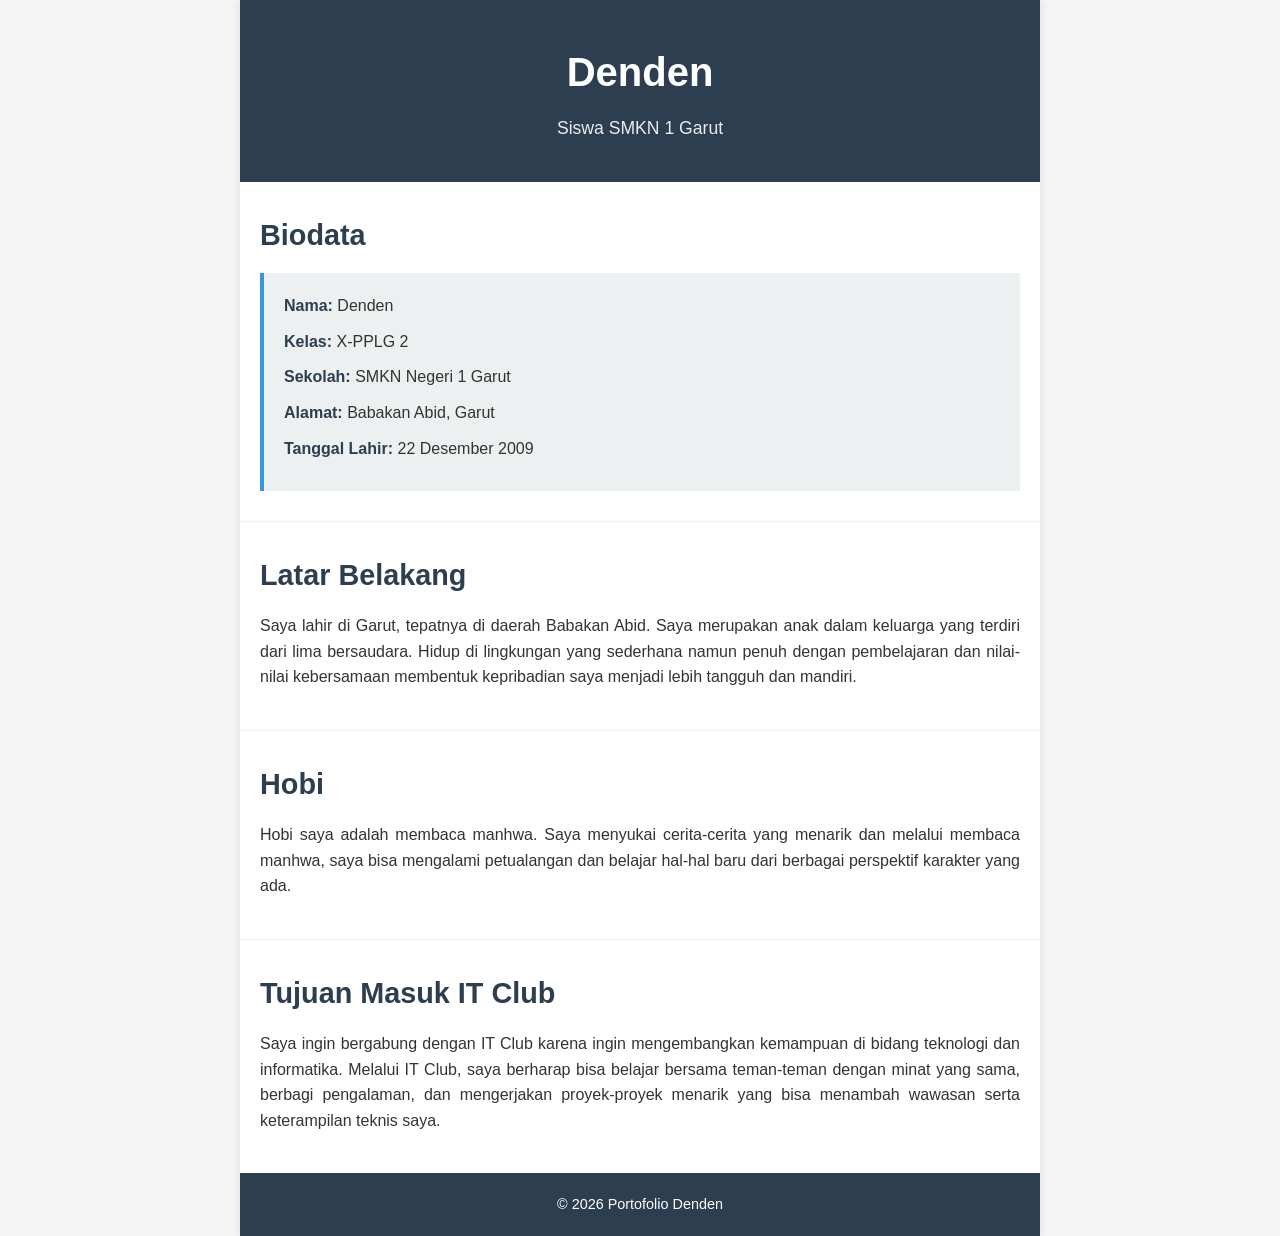
<file: denis/index.html>
<!DOCTYPE html>
<html lang="id">
<head>
    <meta charset="UTF-8">
    <meta name="viewport" content="width=device-width, initial-scale=1.0">
    <title>Portofolio Denden</title>
    <link rel="stylesheet" href="style.css">
</head>
<body>
    <div class="container">
        <header>
            <h1>Denden</h1>
            <p class="tagline">Siswa SMKN 1 Garut</p>
        </header>

        <section id="biodata" class="section">
            <h2>Biodata</h2>
            <div class="info-box">
                <p><strong>Nama:</strong> Denden</p>
                <p><strong>Kelas:</strong> X-PPLG 2</p>
                <p><strong>Sekolah:</strong> SMKN Negeri 1 Garut</p>
                <p><strong>Alamat:</strong> Babakan Abid, Garut</p>
                <p><strong>Tanggal Lahir:</strong> 22 Desember 2009</p>
            </div>
        </section>

        <section id="latar-belakang" class="section">
            <h2>Latar Belakang</h2>
            <p>Saya lahir di Garut, tepatnya di daerah Babakan Abid. Saya merupakan anak dalam keluarga yang terdiri dari lima bersaudara. Hidup di lingkungan yang sederhana namun penuh dengan pembelajaran dan nilai-nilai kebersamaan membentuk kepribadian saya menjadi lebih tangguh dan mandiri.</p>
        </section>

        <section id="hobi" class="section">
            <h2>Hobi</h2>
            <p>Hobi saya adalah membaca manhwa. Saya menyukai cerita-cerita yang menarik dan melalui membaca manhwa, saya bisa mengalami petualangan dan belajar hal-hal baru dari berbagai perspektif karakter yang ada.</p>
        </section>

        <section id="tujuan" class="section">
            <h2>Tujuan Masuk IT Club</h2>
            <p>Saya ingin bergabung dengan IT Club karena ingin mengembangkan kemampuan di bidang teknologi dan informatika. Melalui IT Club, saya berharap bisa belajar bersama teman-teman dengan minat yang sama, berbagi pengalaman, dan mengerjakan proyek-proyek menarik yang bisa menambah wawasan serta keterampilan teknis saya.</p>
        </section>

        <footer>
            <p>&copy; 2026 Portofolio Denden</p>
        </footer>
    </div>
</body>
</html>
</file>
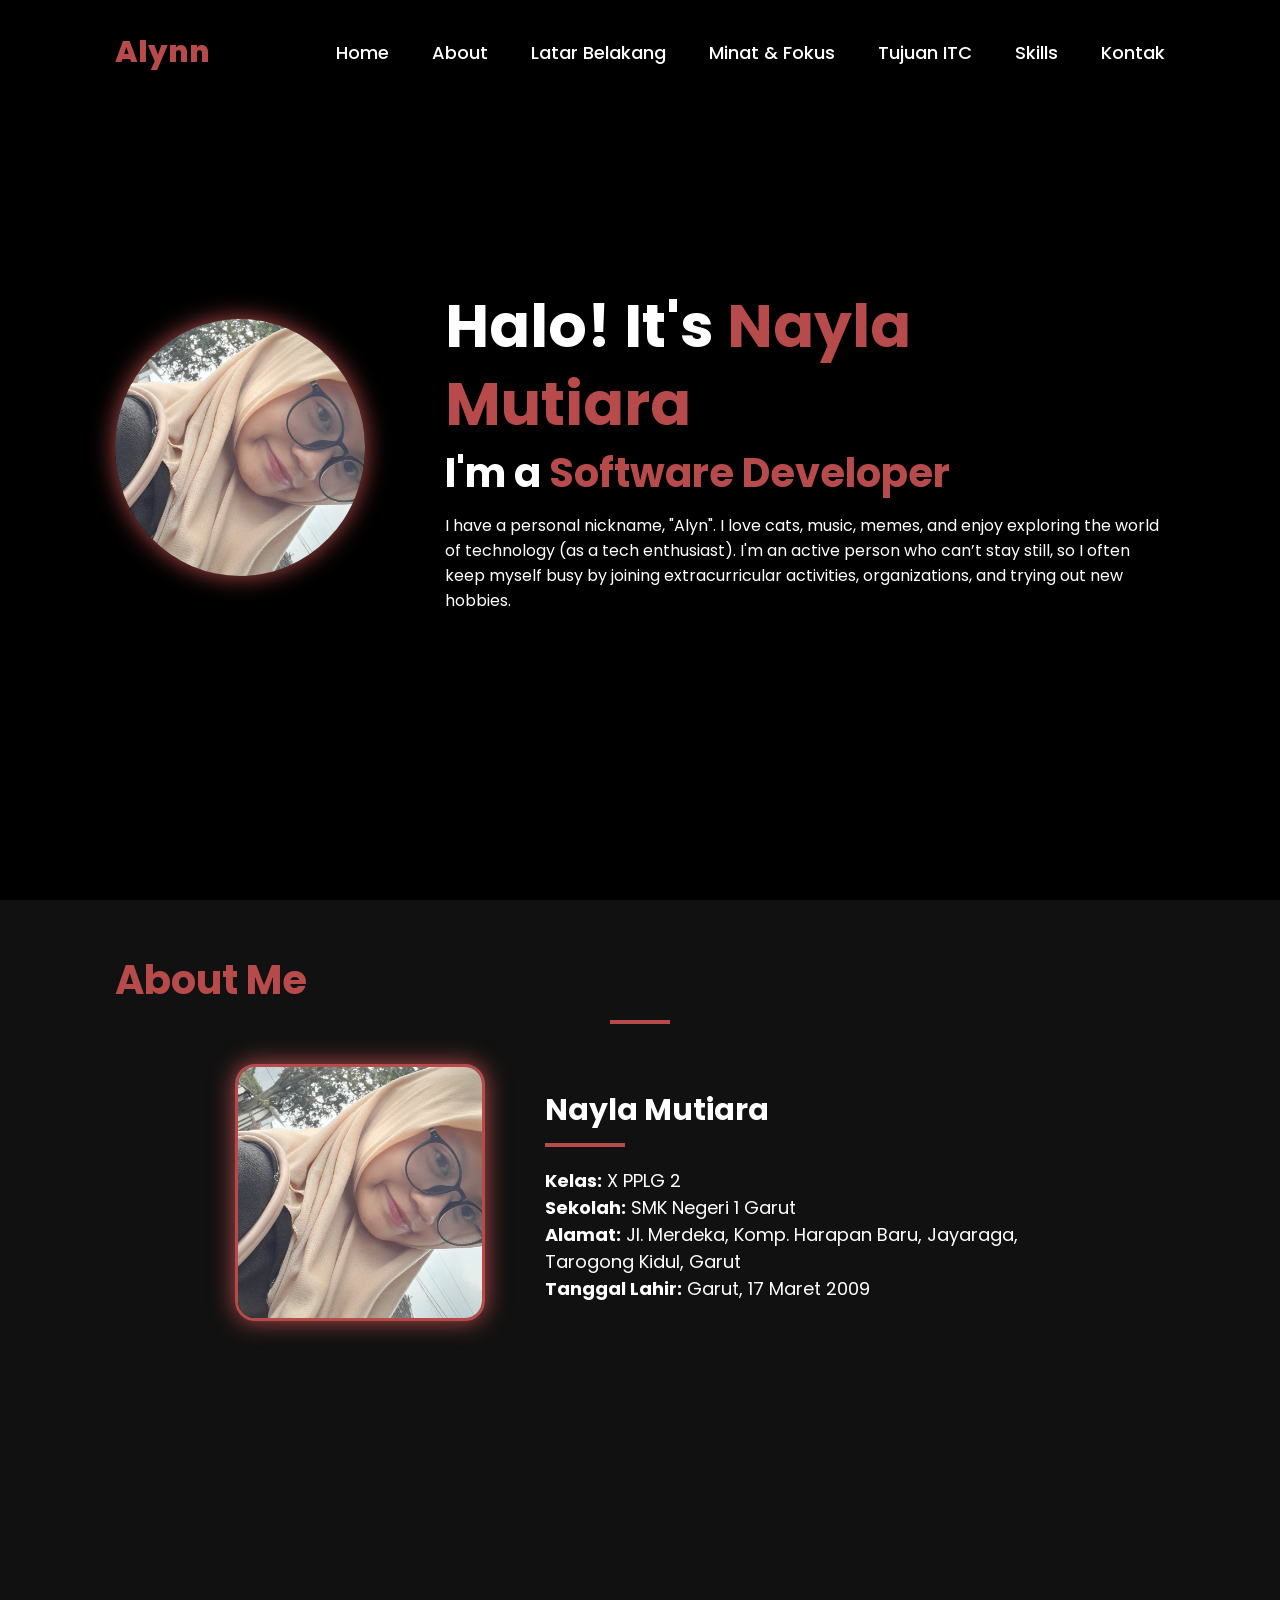
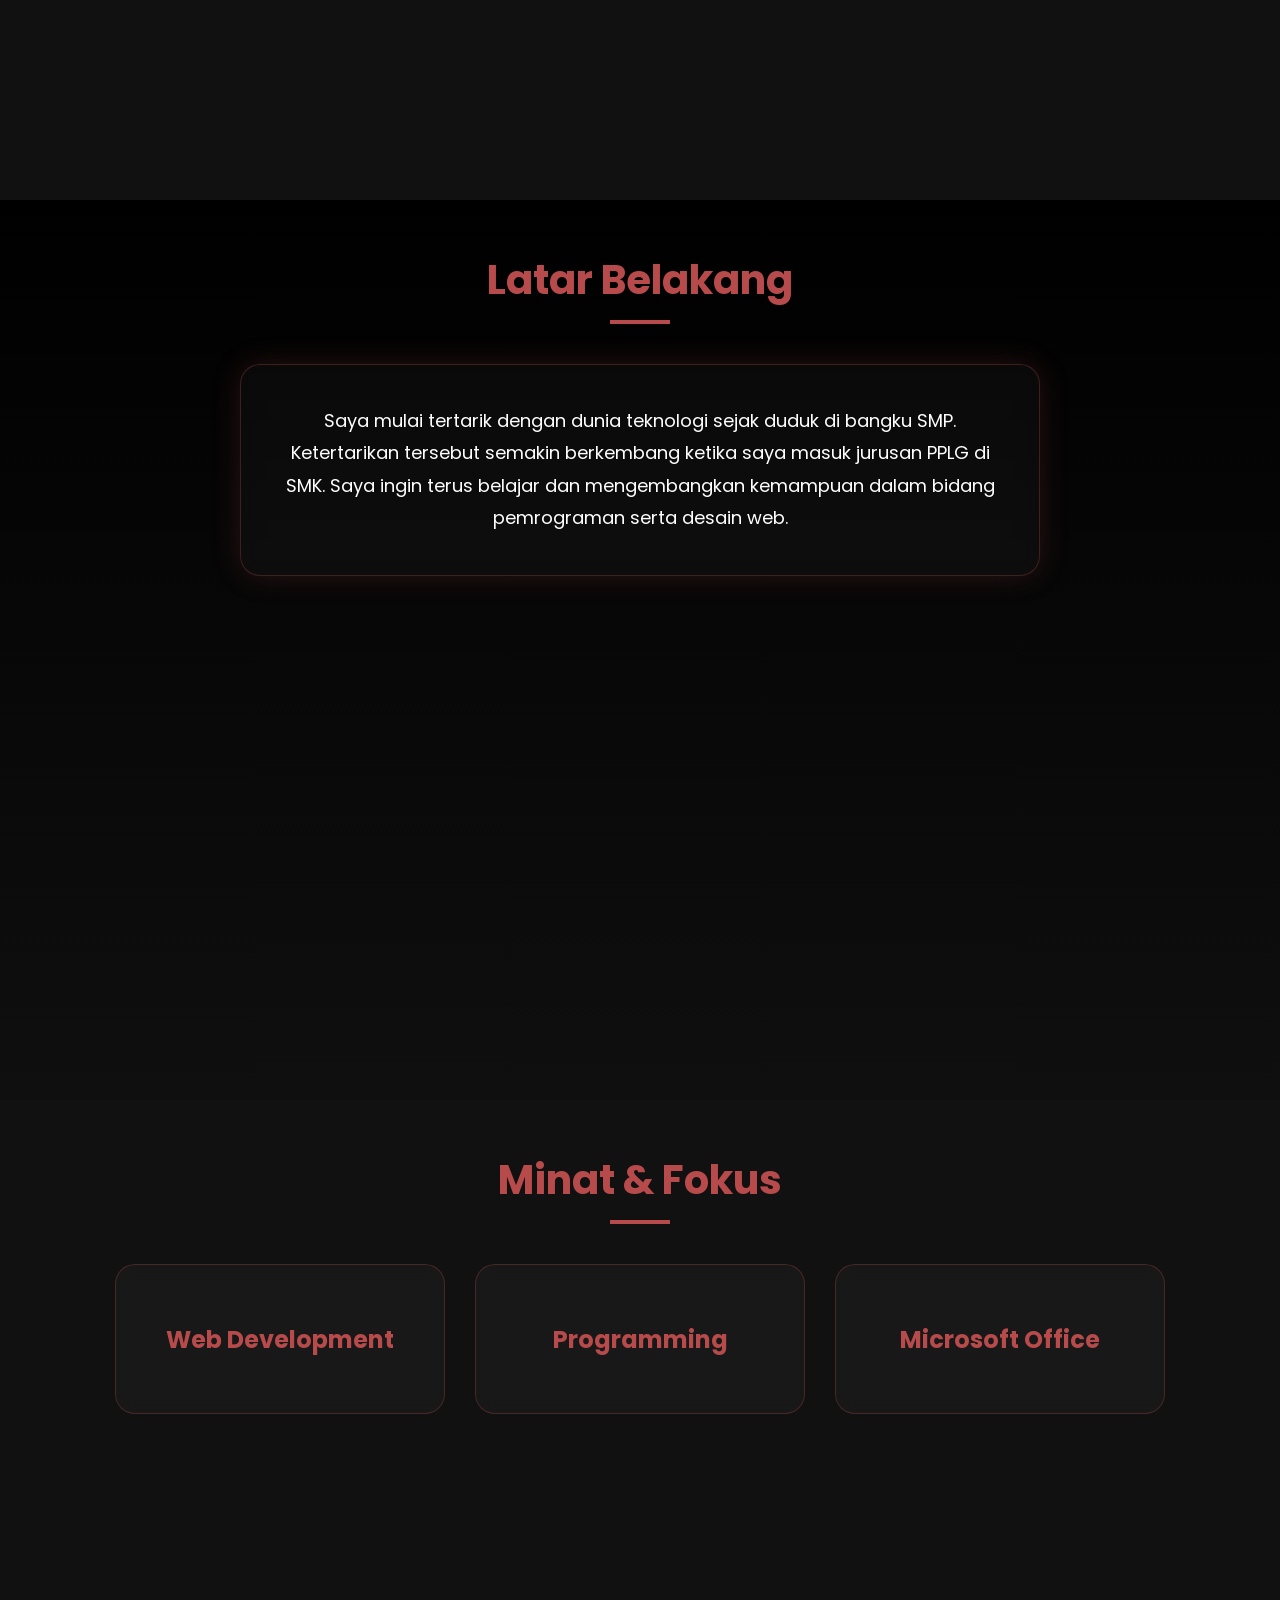
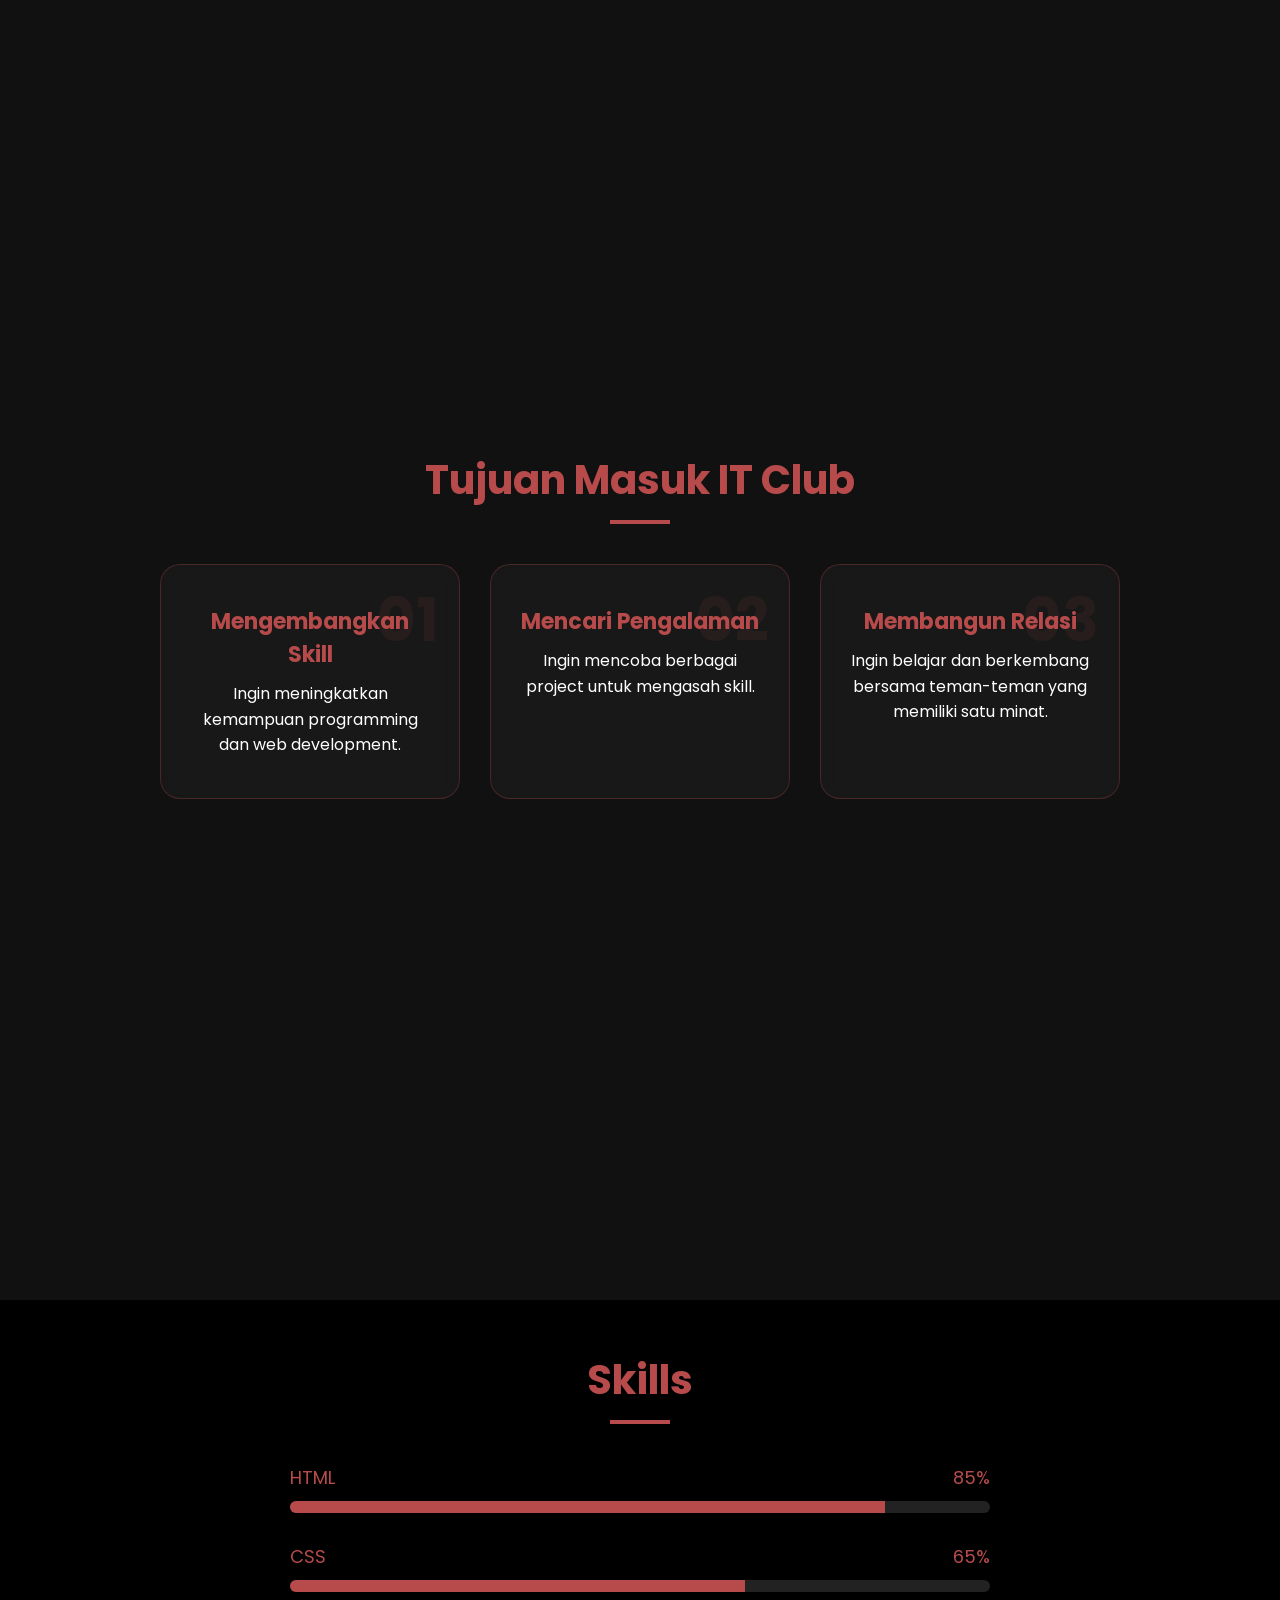
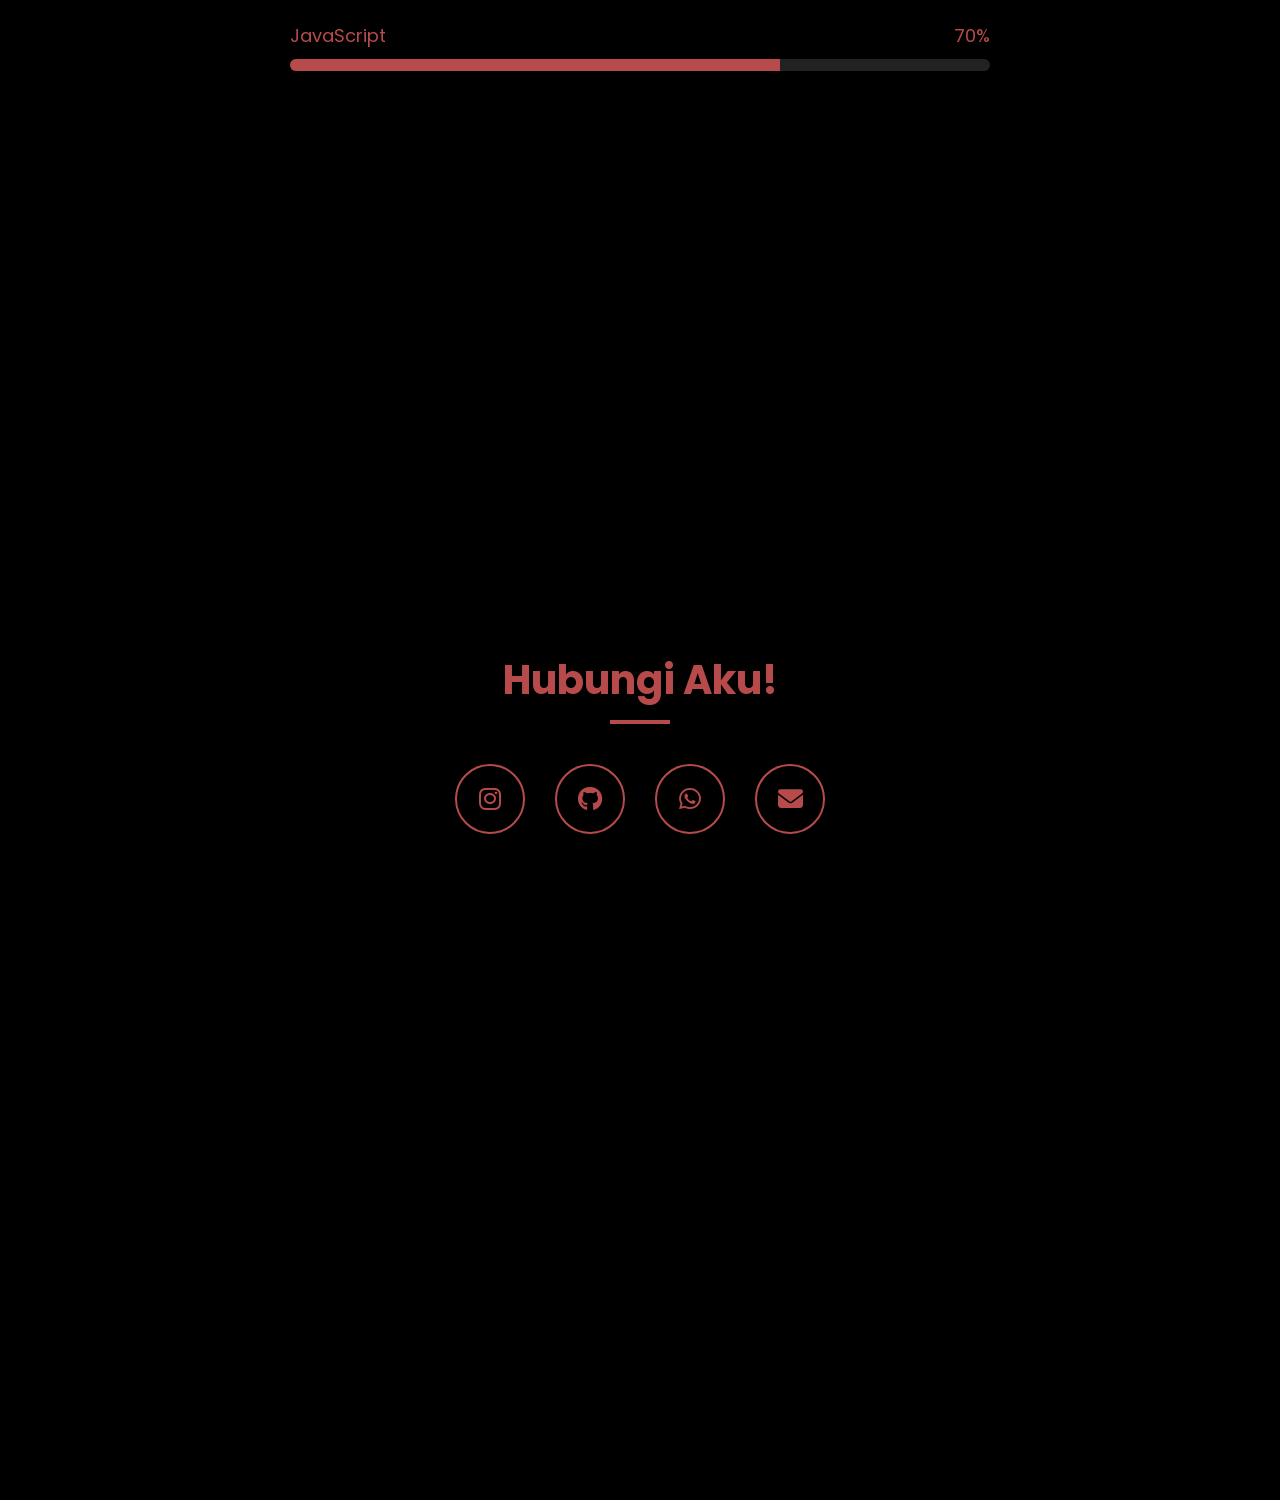
<file: nayla/index.html>
<!DOCTYPE html>
<html lang="id">
<head>
    <meta charset="UTF-8">
    <meta name="viewport" content="width=device-width, initial-scale=1.0">
   
    <link rel="stylesheet" href="https://cdnjs.cloudflare.com/ajax/libs/font-awesome/6.5.0/css/all.min.css">
    <link rel="stylesheet" href="style.css">
    <title>Porto Web</title>
</head>
<body>
    <header>
        <a href="#" class="logo">Alynn</a>
        <nav>
            <a href="#" class="active">Home</a>
            <a href="#biodata" >About</a>
            <a href="#latar" >Latar Belakang</a>
            <a href="#minat" >Minat & Fokus</a>
            <a href="#tujuan" >Tujuan ITC</a>
            <a href="#skills" >Skills</a>
            <a href="#kontak" >Kontak</a>
        </nav>
    </header>

    <section class="home">
        <div class="home-img">
            <img src="main.jpg" alt="foto">
        </div>
        <div class="home-content">
            <h1>Halo! It's <span>Nayla Mutiara</span></h1>
            <h3 class="typing-text">I'm a <span></span></h3>
            <p>I have a personal nickname, "Alyn". I love cats, music, memes,
        and enjoy exploring the world of technology (as a tech enthusiast).
        I'm an active person who can’t stay still, so I often keep myself busy
        by joining extracurricular activities, organizations,
        and trying out new hobbies.</p>
        </div>
    </section>

    <section class="biodata" id="biodata">
    <h2 class="section-title">About Me</h2>

    <div class="biodata-wrapper">

        <div class="biodata-image">
            <img src="main.jpg" alt="foto">
        </div>

        <div class="biodata-content">
            <h3>Nayla Mutiara</h3>
            <div class="line"></div>

            <p><strong>Kelas:</strong> X PPLG 2</p>
            <p><strong>Sekolah:</strong> SMK Negeri 1 Garut</p>
            <p><strong>Alamat:</strong> Jl. Merdeka, Komp. Harapan Baru, Jayaraga, Tarogong Kidul, Garut</p>
            <p><strong>Tanggal Lahir:</strong> Garut, 17 Maret 2009</p>
        </div>

    </div>
</section>

<section class="latar" id="latar">
    <h2 class="section-title">Latar Belakang</h2>

    <div class="latar-content">
        <p>
            Saya mulai tertarik dengan dunia teknologi sejak duduk di bangku SMP.
            Ketertarikan tersebut semakin berkembang ketika saya masuk jurusan
            PPLG di SMK. Saya ingin terus belajar dan mengembangkan kemampuan
            dalam bidang pemrograman serta desain web.
        </p>
    </div>
</section>

<section class="minat" id="minat">
    <h2 class="section-title">Minat & Fokus</h2>
    <div class="minat-container">

        <div class="minat-card">
            <h3>Web Development</h3>
        </div>

        <div class="minat-card">
            <h3>Programming</h3>
        </div>

        <div class="minat-card">
            <h3>Microsoft Office</h3>
        </div>

    </div>
</section>

<section class="tujuan" id="tujuan">
    <h2 class="section-title">Tujuan Masuk IT Club</h2>
    <div class="tujuan-container">

        <div class="tujuan-card">
            <span class="number">01</span>
            <h3>Mengembangkan Skill</h3>
            <p>Ingin meningkatkan kemampuan programming dan web development.</p>
        </div>

        <div class="tujuan-card">
            <span class="number">02</span>
            <h3>Mencari Pengalaman</h3>
            <p>Ingin mencoba berbagai project untuk mengasah skill.</p>
        </div>

        <div class="tujuan-card">
            <span class="number">03</span>
            <h3>Membangun Relasi</h3>
            <p>Ingin belajar dan berkembang bersama teman-teman yang memiliki satu minat.</p>
        </div>
    </div>
</section>

<section class="skills" id="skills">
    <h2 class="section-title">Skills</h2>
    <div class="skills-container">

        <div class="skill">
            <div class="skill-info">
                <span>HTML</span>
                <span>85%</span>
            </div>
            <div class="skill-bar">
                <div class="skill-fill html"></div>
            </div>
        </div>

        <div class="skill">
            <div class="skill-info">
                <span>CSS</span>
                <span>65%</span>
            </div>
            <div class="skill-bar">
                <div class="skill-fill css"></div>
            </div>
        </div>

        <div class="skill">
            <div class="skill-info">
                <span>JavaScript</span>
                <span>70%</span>
            </div>
            <div class="skill-bar">
                <div class="skill-fill javascript"></div>
            </div>
        </div>
    </div>
</section>

<section class="kontak" id="kontak">
    <h2 class="section-title">Hubungi Aku!</h2>

    <div class="kontak-container">
        <a href="https://instagram.com/03nmqa" target="_blank" class="kontak-icon">
            <i class="fa-brands fa-instagram"></i>
        </a>

        <a href="https://github.com/glyn173" target="_blank" class="kontak-icon">
            <i class="fa-brands fa-github"></i>
        </a>

        <a href="https://wa.me/62895701289451" target="_blank" class="kontak-icon">
            <i class="fa-brands fa-whatsapp"></i>
        </a>

        <a href="mailto:dwimarya0@gmail.com" class="kontak-icon">
            <i class="fa-solid fa-envelope"></i>
        </a>
    </div>
</section>
</body>
</html>
</file>
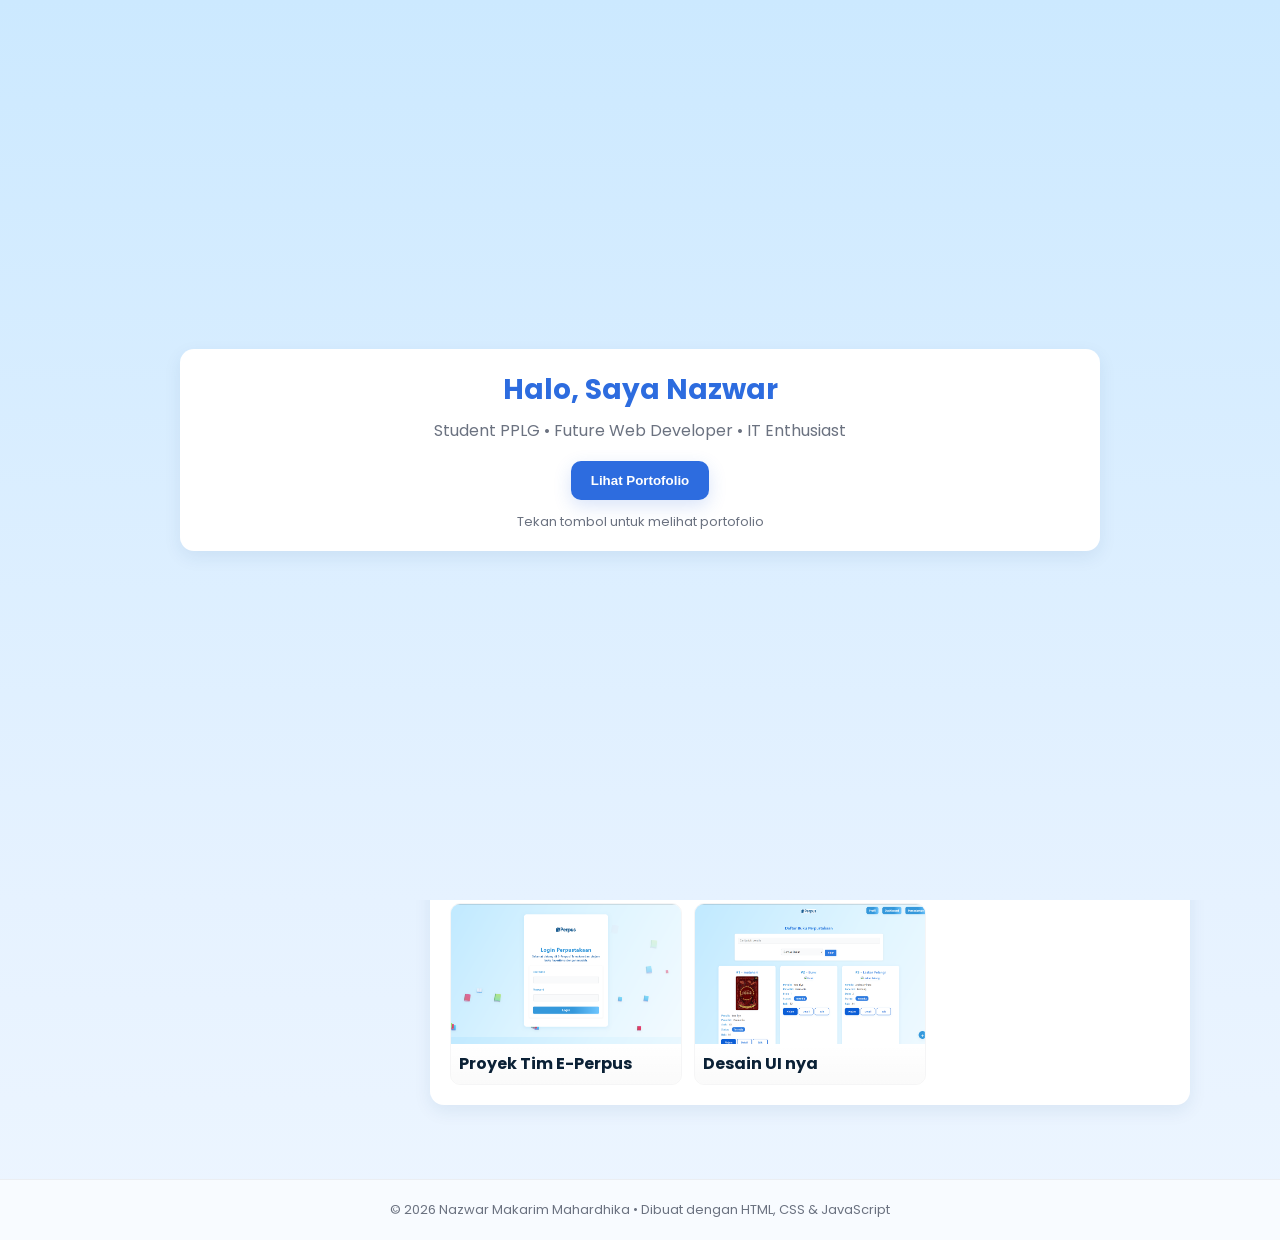
<file: nazwar/index.html>
<!doctype html>
<html lang="id">
<head>
  <meta charset="utf-8">
  <meta name="viewport" content="width=device-width,initial-scale=1">
  <title>Portofolio — Nazwar</title>

  <link href="https://fonts.googleapis.com/css2?family=Poppins:wght@300;400;600;700&display=swap" rel="stylesheet">
  <link rel="stylesheet" href="Portofolio.css">
</head>
<body>
  <div class="emoji-bg" id="emojiContainer"></div>

<div id="splash">
  <div class="splash-inner card">
    <div class="splash-title">Halo, Saya Nazwar</div>
    <div class="splash-sub">Student PPLG • Future Web Developer • IT Enthusiast</div>
    <button id="viewBtn" class="btn-primary">Lihat Portofolio</button>
    <div style="margin-top:12px;color:var(--muted);font-size:13px">
      Tekan tombol untuk melihat portofolio
    </div>
  </div>
</div>

<main class="container" id="mainContent">

<div class="hero card" id="heroCard">
  <div class="profile-pic">
    <img src="img/profil.png" alt="Foto Profil">
  </div>
  <div class="hero-info">
    <h1>Nazwarrrr</h1>
    <p class="muted">Student PPLG</p>
    <p style="margin-top:8px;color:var(--muted);font-size:14px">
      Saya adalah siswa SMK di bidang Pengembangan Perangkat Lunak yang tertarik dengan dunia teknologi dan pemrograman web. Saya suka belajar hal baru, mencoba membuat proyek sendiri, dan terus meningkatkan kemampuan saya agar bisa menjadi developer yang handal di masa depan.
    </p>
  </div>
</div>

<div class="grid">

<aside class="left">
<div class="card">
<h3 style="color:var(--accent)">Biodata</h3>
<dl class="biodata">
<dt>Nama</dt><dd>Nazwar Makarim Mahardhika</dd>
<dt>Kelas</dt><dd>X PPLG 2</dd>
<dt>Sekolah</dt><dd>SMKN 1 Garut</dd>
<dt>Alamat</dt><dd>Garut, Jawa Barat</dd>
<dt>Tanggal Lahir</dt><dd>16/11/2009</dd>
</dl>

<hr style="margin:12px 0;border:none;border-top:1px solid rgba(9,22,40,0.04)">

<h3 style="color:var(--accent)">Kontak</h3>
<div class="contacts">
<a class="contact-link" href="mailto:nazwarmakarim818@gmail.com">Email</a>
<a class="contact-link" href="https://www.instagram.com/nazwarrrr" target="_blank">Instagram</a>
<a class="contact-link" href="https://github.com/Nazwarrr" target="_blank">GitHub</a>
</div>
</div>
</aside>

<section class="right">

<div class="card section">
<h3>Latar Belakang</h3>
<p>Saya merupakan siswa jurusan PPLG yang memiliki minat besar dalam dunia teknologi dan pengembangan perangkat lunak. Saya tertarik belajar coding juga membuat game dan ingin mengembangkan kemampuan saya di bidang IT.</p>
</div>

<div class="card section">
<h3>Minat dan Fokus</h3>
<p>Minat saya berada di bidang Web Development, Backend Development, dan Game Development. Saat ini saya fokus mempelajari dasar pemrograman dan pengembangan website.</p>
</div>

<div class="card section">
<h3>Tujuan Masuk IT Club</h3>
<p>Tujuan saya masuk IT Club adalah untuk mengembangkan skill programming, memperluas relasi, serta mendapatkan pengalaman dalam mengerjakan project bersama tim.</p>
</div>

<div class="card section">
<h3>Skills (cuma bisa bukan jago)</h3>
<div class="skills">
<span class="skill">HTML</span>
<span class="skill">CSS</span>
<span class="skill">JavaScript</span>
<span class="skill">PHP</span>
<span class="skill">MySQL</span>
<span class="skill">Git</span>
<span class="skill">GitHub</span>
</div>
</div>

<div class="card section">
<h3>Karya (masih dalam pengembangan)</h3>
<p style="color:var(--muted);font-size:13px;margin-bottom:8px">
Klik gambar untuk memperbesar
</p>

<div class="projects">

<div class="proj-card">
<img src="img/proj1.png" alt="Karya 1" onclick="openLightbox(this.src)">
<div class="pinfo"><strong>Proyek Tim E-Perpus</strong></div>
</div>

<div class="proj-card">
<img src="img/proj2.png" alt="Karya 2" onclick="openLightbox(this.src)">
<div class="pinfo"><strong>Desain UI nya</strong></div>
</div>

</div>
</div>

</section>
</div>
</main>

<div id="lightbox" style="position:fixed;inset:0;display:none;align-items:center;justify-content:center;background:rgba(2,8,23,0.6);z-index:60">
<img id="lightImg" style="max-width:90%;max-height:90%;border-radius:10px">
</div>

<script>
const splash = document.getElementById('splash');
const viewBtn = document.getElementById('viewBtn');
const hero = document.getElementById('heroCard');

viewBtn.onclick = ()=>{
  splash.classList.add('hide');
  setTimeout(()=>hero.classList.add('show'),400);
};

const lightbox = document.getElementById('lightbox');
const lightImg = document.getElementById('lightImg');

function openLightbox(src){
  lightImg.src = src;
  lightbox.style.display = 'flex';
}

lightbox.onclick = ()=> lightbox.style.display='none';

</script>
<footer class="footer">
  <p>© 2026 Nazwar Makarim Mahardhika • Dibuat dengan HTML, CSS & JavaScript</p>
</footer>
<script>
const emojis = ["💻","🚀","✨","🔥","🎯","⚡","🌟","📚","🧠","🎨"];

const container = document.getElementById("emojiContainer");

for(let i=0;i<20;i++){
  const e = document.createElement("div");
  e.className = "emoji";
  e.innerText = emojis[Math.floor(Math.random()*emojis.length)];

  e.style.left = Math.random()*100+"%";
  e.style.top = Math.random()*100+"%";

  // ukuran random
  e.style.fontSize = (28 + Math.random()*28)+"px";

  // durasi random (lebih cepat)
  e.style.animationDuration = (6 + Math.random()*6)+"s";

  container.appendChild(e);
}
</script>
</body>
</html>
</file>
<file: denis/style.css>
* {
    margin: 0;
    padding: 0;
    box-sizing: border-box;
}

body {
    font-family: 'Segoe UI', Tahoma, Geneva, Verdana, sans-serif;
    line-height: 1.6;
    color: #333;
    background-color: #f5f5f5;
}

.container {
    max-width: 800px;
    margin: 0 auto;
    background-color: white;
    box-shadow: 0 0 10px rgba(0, 0, 0, 0.1);
}

header {
    background-color: #2c3e50;
    color: white;
    padding: 40px 20px;
    text-align: center;
}

header h1 {
    font-size: 2.5em;
    margin-bottom: 10px;
}

.tagline {
    font-size: 1.1em;
    opacity: 0.9;
}

.section {
    padding: 30px 20px;
    border-bottom: 1px solid #ecf0f1;
}

.section:last-of-type {
    border-bottom: none;
}

.section h2 {
    font-size: 1.8em;
    color: #2c3e50;
    margin-bottom: 15px;
}

.section p {
    font-size: 1em;
    text-align: justify;
    margin-bottom: 10px;
}

.info-box {
    background-color: #ecf0f1;
    padding: 20px;
    border-left: 4px solid #3498db;
}

.info-box p {
    margin-bottom: 10px;
    text-align: left;
}

.info-box p strong {
    color: #2c3e50;
}

footer {
    background-color: #2c3e50;
    color: white;
    text-align: center;
    padding: 20px;
    font-size: 0.9em;
}

@media (max-width: 600px) {
    header h1 {
        font-size: 1.8em;
    }
    
    .section {
        padding: 20px 15px;
    }
    
    .section h2 {
        font-size: 1.4em;
    }
}
</file>
<file: nayla/style.css>
@import url('https://fonts.googleapis.com/css2?family=Poppins:wght@100;200;300;400;500;600&display=swap');

* {
    margin: 0;
    padding: 0;
    box-sizing: border-box;
    text-decoration: none;
    border: none;
    outline: none;
    font-family: 'Poppins', sans-serif;
}

html{
    font-size: 62.5%;
    scroll-behavior: smooth;
}

body{
    width: 100%;
    overflow-x: hidden;
    background-color: black;
    color: white;
}

header{
    margin-top: 20px;
    position: fixed;
    top: 0;
    left: 0;
    width: 100%;
    padding: 1rem 9%;
    background-color: transparent;
    display: flex;
    justify-content: space-between;
    align-items: center;
    z-index: 100;
}

.logo{
    font-size: 3rem;
    color: #b74b4b;
    font-weight: 800;
    cursor: pointer;
    transition: 0.5s ease;
}

.logo:hover{
    transform: scale(1.1);
}

nav a{
    font-size: 1.8rem;
    color: white;
    margin-left: 4rem;
    font-weight: 500;
    transition: 0.3 ease;
    border-bottom: 3px solid transparent;
}

nav a:hover,
nav a:active{
    color: #b74b4b;
    border-bottom: 3px solid #b74b4b;
}

@media(max-width:995px){
    nav{
        position: absolute;
        display: none;
        top: 0;
        right: 0;
        width: 40%;
        border-left: 3px solid #b74b4b;
        border-bottom: 3px solid #b74b4b;
        border-bottom-left-radius: 2rem;
        padding: 1rem solid;
        background-color: #161616;
        border-top: 0.1rem solid rgba(0,0,0,1);
    }

    nav a{
        display: block;
        font-size: 2rem;
        margin: 3rem 0;
    }

    nav a:hover,
    nav a.active{
        padding: 1rem;
        border-radius: 0.5rem;
        border-bottom: 0.5rem solid #b74b4b;
    }
}

section{
    min-height: 100vh;
    padding: 5rem 9% 5rem;
}

.home{
    display: flex;
    justify-content: center;
    align-items: center;
    gap: 8rem;
    background-color: black;
}

.home .home-content h1{
    font-size: 6rem;
    font-weight: 700;
    line-height: 1.3;
}

span{
    color: #b74b4b;
}

.home-content h3{
    font-size: 4rem;
    margin-bottom: 1rem;
    font-weight: 700;
}

.home-content p{
    font-size: 1.6rem;
}

.home-img{
    border-radius: 50%;
}

.home-img img{
    position: relative;
    width: 22vw;
    max-width: 250px;
    border-radius: 50%;
    box-shadow: 0 0 25px #b74b4b;
    transition: 0.3s ease;
}

.typing-text{
    font-size: 34px;
    font-weight: 600;
    min-width: 280px;
}

.typing-text span{
    position: relative;
}

.typing-text span::before{
    content: "Software Developer";
    color: #b74b4b;
    animation: words 20s infinite;
}

.typing-text span::after{
    content: "";
    background-color: black;
    position: absolute;
    width: calc(100% + 8px);
    height: 100%;
    border-left: 3px solid black;
    right: -8;
    animation: cursor 0.6s infinite;
}

@keyframes cursor{
    to{
        border-left: 3px solid #b74b4b;
    }
}

@keyframes words{
    0%, 34%{
        content: "Web Developer";
    }
    35%, 69%{
        content: "Tech Enthusiast";
    }
    70%, 100%{
        content: "Public Speaker";
    }
}

@media (max-width: 1000px){
    .home{
        gap: 4rem;
    }
}

@media(max-width:995px){
    .home{
        flex-direction: column;
        margin: 5rem 4rem;
    }

    .home .home-content h3{
    font-size: 2.5rem;
    }

    .home-content h1{
        font-size: 5rem;
    }

    .home-img img{
        width: 70vw;
        margin-top: 4rem;
    }
}

.biodata {
    background-color: #111;
}

.biodata-wrapper {
    display: flex;
    align-items: center;
    justify-content: center;
    gap: 6rem;
    flex-wrap: wrap;
}

.biodata-image img {
    width: 250px;
    border-radius: 2rem;
    border: 3px solid #b74b4b;
    box-shadow: 0 0 25px #b74b4b;
    animation: fadeLeft 1s ease forwards;
    opacity: 0;
}

.biodata-content {
    max-width: 500px;
    font-size: 1.8rem;
    animation: fadeRight 1s ease forwards;
    opacity: 0;
}

.biodata-content h3 {
    font-size: 3rem;
}

.line {
    width: 80px;
    height: 4px;
    background-color: #b74b4b;
    margin: 1rem 0 2rem 0;
}

@keyframes fadeLeft {
    from {
        transform: translateX(-60px);
        opacity: 0;
    }
    to {
        transform: translateX(0);
        opacity: 1;
    }
}

@keyframes fadeRight {
    from {
        transform: translateX(60px);
        opacity: 0;
    }
    to {
        transform: translateX(0);
        opacity: 1;
    }
}

.latar {
    background: linear-gradient(180deg, black, #0f0f0f);
    text-align: center;
}

.latar-content {
    max-width: 800px;
    margin: auto;
    font-size: 1.8rem;
    line-height: 1.8;
    padding: 4rem;
    border-radius: 2rem;
    background: rgba(255, 255, 255, 0.03);
    backdrop-filter: blur(10px);
    border: 1px solid rgba(183, 75, 75, 0.3);
    box-shadow: 0 0 30px rgba(183, 75, 75, 0.2);
    opacity: 0;
    animation: fadeUp 1s ease forwards;
}

.latar-content:hover {
    transform: translateY(-8px);
    transition: 0.4s ease;
    box-shadow: 0 0 40px rgba(183, 75, 75, 0.5);
}

@keyframes fadeUp {
    from {
        transform: translateY(40px);
        opacity: 0;
    }
    to {
        transform: translateY(0);
        opacity: 1;
    }
}

.section-title {
    font-size: 4rem;
    margin-bottom: 4rem;
    color: #b74b4b;
    position: relative;
}

.section-title::after {
    content: "";
    width: 60px;
    height: 4px;
    background-color: #b74b4b;
    display: block;
    margin: 1rem auto 0;
}

.minat {
    background-color: #111;
    text-align: center;
}

.minat-container {
    display: grid;
    grid-template-columns: repeat(auto-fit, minmax(250px, 1fr));
    gap: 3rem;
    margin-top: 4rem;
}

.minat-card {
    background: rgba(255, 255, 255, 0.03);
    padding: 4rem;
    border-radius: 2rem;
    border: 1px solid rgba(183, 75, 75, 0.3);
    backdrop-filter: blur(8px);
    transition: 0.4s ease;

    display: flex;
    align-items: center;
    justify-content: center;
    min-height: 150px;
}

.minat-card h3 {
    font-size: 2.4rem;
    color: #b74b4b;
    text-align: center;
}

.minat-card:hover {
    transform: translateY(-12px) scale(1.05);
    box-shadow: 0 0 40px rgba(183, 75, 75, 0.6);
}

.tujuan {
    background-color: #111;
    text-align: center;
}

.tujuan-container {
    display: flex;
    justify-content: center;
    gap: 3rem;
    margin-top: 4rem;
    flex-wrap: wrap;
}

.tujuan-card {
    position: relative;
    background: rgba(255, 255, 255, 0.03);
    padding: 4rem 3rem;
    width: 300px;
    border-radius: 2rem;
    border: 1px solid rgba(183, 75, 75, 0.3);
    backdrop-filter: blur(8px);
    transition: 0.4s ease;
    overflow: hidden;
}

.tujuan-card h3 {
    font-size: 2.2rem;
    margin-bottom: 1rem;
    color: #b74b4b;
}

.tujuan-card p {
    font-size: 1.6rem;
    line-height: 1.6;
}

.tujuan-card .number {
    position: absolute;
    top: 10px;
    right: 20px;
    font-size: 6rem;
    font-weight: bold;
    color: rgba(183, 75, 75, 0.1);
}

.tujuan-card:hover {
    transform: translateY(-10px);
    box-shadow: 0 0 40px rgba(183, 75, 75, 0.5);
}

.skills {
    background-color: black;
    text-align: center;
}

.skills-container {
    max-width: 700px;
    margin: auto;
    margin-top: 4rem;
}

.skill {
    margin-bottom: 3rem;
}

.skill-info {
    display: flex;
    justify-content: space-between;
    font-size: 1.8rem;
    margin-bottom: 1rem;
}

.skill-bar {
    width: 100%;
    height: 12px;
    background-color: #222;
    border-radius: 1rem;
    overflow: hidden;
}

.skill-fill {
    height: 100%;
    background-color: #b74b4b;
    width: 0;
    animation: fillBar 2s forwards;
}

.skill-fill.html {
    width: 85%;
}

.skill-fill.css {
    width: 65%;
}

.skill-fill.javascript {
    width: 70%;
}

@keyframes fillBar {
    from {
        width: 0;
    }
}

.kontak {
    background-color: black;
    text-align: center;
}

.kontak-container {
    display: flex;
    justify-content: center;
    gap: 3rem;
    margin-top: 4rem;
    flex-wrap: wrap;
}

.kontak-icon {
    display: flex;
    justify-content: center;
    align-items: center;
    width: 70px;
    height: 70px;
    border-radius: 50%;
    border: 2px solid #b74b4b;
    font-size: 2.5rem;
    color: #b74b4b;
    transition: 0.3s ease;
}

.kontak-icon:hover {
    background-color: #b74b4b;
    color: black;
    transform: translateY(-5px);
}
</file>
<file: nazwar/Portofolio.css>
/* Portofolio.css
   File CSS terpisah untuk Portofolio.html
   - Semua gaya utama dipindahkan ke sini
   - Tambahan: animasi 'burst' untuk emoji saat tombol diklik
*/

/* ============ Root & Reset ============ */
:root{
  --bg:#e6f2ff; /* biru muda */
  --card:#ffffff;
  --primary:#74b9ff;
  --muted:#6b7280;
  --accent:#2d6cdf;
  --glass: rgba(255,255,255,0.6);
  --shadow: 0 6px 18px rgba(13, 62, 115, 0.08);
  font-family: 'Poppins', system-ui, -apple-system, 'Segoe UI', Roboto, 'Helvetica Neue', Arial;
}
*{box-sizing:border-box;margin:0;padding:0}
html,body{height:100%}
body{
  background: linear-gradient(180deg, var(--bg), #f8fbff);
  color:#0b2136;
  -webkit-font-smoothing:antialiased;
  -moz-osx-font-smoothing:grayscale;
  line-height:1.5;
  overflow-x:hidden;
  position:relative;
  padding:32px 20px;
  min-height:100vh; /* pastikan background memenuhi tinggi layar */
}

/* ============ Emoji background effect (global) ============ */
/* Emoji background */
.emoji-bg{
  position:fixed;
  inset:0;
  z-index:0;
  pointer-events:none;
  overflow:hidden;
  opacity:0.35;
}

.emoji{
  position:absolute;
  font-size:38px;
  animation: floatFast linear infinite;
  filter: drop-shadow(0 6px 12px rgba(45,108,223,0.18));
}

/* gerakan lebih cepat & terasa */
@keyframes floatFast{
  0%{transform: translateY(0) rotate(0deg)}
  25%{transform: translateY(-60px) rotate(12deg)}
  50%{transform: translateY(-120px) rotate(-15deg)}
  75%{transform: translateY(-60px) rotate(8deg)}
  100%{transform: translateY(0) rotate(0deg)}
}

/* ============ Splash Screen ============ */
#splash{
  position:fixed;
  inset:0;
  display:flex;
  align-items:center;
  justify-content:center;
  background:linear-gradient(180deg,#cce9ff,var(--bg));
  z-index:50;
  transition:opacity .6s ease, visibility .6s;
}
#splash.hide{opacity:0;visibility:hidden}
.splash-inner{
  text-align:center;
  padding:28px;
  max-width:920px;
  width:100%;
}
.splash-title{font-size:28px;font-weight:700;color:var(--accent);margin-bottom:8px}
.splash-sub{font-size:16px;color:var(--muted);margin-bottom:18px}
.btn-primary{
  display:inline-block;
  background:var(--accent);
  color:white;
  padding:12px 20px;
  border-radius:10px;
  box-shadow:0 6px 18px rgba(45,108,223,0.18);
  text-decoration:none;
  transition:transform .18s ease, box-shadow .18s;
  cursor:pointer;
  border:0;font-weight:600;
}
.btn-primary:hover{transform:translateY(-3px);box-shadow:0 12px 26px rgba(45,108,223,0.2)}

/* ============ Main Content ============ */
.container{
  max-width:1100px;
  margin:0 auto;
  position:relative;
  z-index:1; /* keep content above baseline but below emoji layer */
}

.card{
  background:var(--card);
  border-radius:14px;
  padding:20px;
  box-shadow:var(--shadow);
}

.hero{
  display:flex;
  gap:20px;
  align-items:center;
  margin-bottom:18px;
  transition:all .6s ease;
  opacity:0;transform:translateY(12px);
}
.hero.show{opacity:1;transform:none}

.profile-pic{
  width:140px;height:140px;border-radius:50%;overflow:hidden;flex:0 0 140px;border:6px solid rgba(116,185,255,0.18);
  background:linear-gradient(180deg,#fff,#eef8ff);display:flex;align-items:center;justify-content:center
}
.profile-pic img{width:100%;height:100%;object-fit:cover;display:block}

.hero-info h1{font-size:20px;margin-bottom:6px}
.hero-info p{color:var(--muted);font-size:14px;margin-bottom:4px}

/* Two column layout for main sections */
.grid{
  display:grid;grid-template-columns:320px 1fr;gap:20px;margin-top:18px;
}

/* Left column (card) */
.left .card{
  position:relative;
}

.biodata dt{font-weight:600;color:#08304a}
.biodata dd{margin-bottom:8px;color:var(--muted)}

/* Right column */
.section{margin-bottom:14px}
.section h3{margin-bottom:8px;color:var(--accent)}
.section p{color:var(--muted)}
color:var(--accent)
.section p{color:var(--muted)}
/* Skills badges */
.skills{display:flex;flex-wrap:wrap;gap:8px}
.skill{background:linear-gradient(180deg,#fff,#f1f8ff);padding:8px 12px;border-radius:999px;border:1px solid rgba(45,108,223,0.06);font-weight:600;color:#0b3b66;font-size:13px}

/* Projects gallery */
.projects{display:grid;grid-template-columns:repeat(auto-fill,minmax(180px,1fr));gap:12px}
.proj-card{border-radius:10px;overflow:hidden;border:1px solid rgba(9,22,40,0.04)}
.proj-card img{width:100%;height:140px;object-fit:cover;display:block}
.proj-card .pinfo{padding:8px;background:linear-gradient(180deg,transparent, rgba(0,0,0,0.02))}

/* Contact links */
.contacts{display:flex;flex-wrap:wrap;gap:10px}
.contact-link{padding:10px 12px;border-radius:8px;background:var(--glass);text-decoration:none;color:var(--accent);border:1px solid rgba(45,108,223,0.06);font-weight:600}

.contact-link{padding:10px 12px;border-radius:8px;background:var(--glass);text-decoration:none;color:var(--accent);border:1px solid rgba(45,108,223,0.06);font-weight:600}

/* Responsive adjustments */
@media (max-width:880px){
  .grid{grid-template-columns:1fr;}
  .hero{flex-direction:row;gap:12px}
  .profile-pic{width:112px;height:112px}
}
@media (max-width:480px){
  body{padding:18px 14px}
  .splash-title{font-size:22px}
  .hero-info h1{font-size:18px}
  .profile-pic{width:96px;height:96px}
}

/* Simple fade-in utility */
.fade-in{opacity:0;transform:translateY(8px);transition:opacity .6s ease, transform .6s ease}
.fade-in.visible{opacity:1;transform:none}

/* ===== FIX SPACING HALAMAN ===== */

/* kasih jarak bawah container */
.container{
    margin-bottom:60px;
}

/* kasih jarak bawah halaman */
body{
    padding-bottom:80px;
}

.footer{
  text-align:center;
  padding:20px;
  margin-top:40px;
  font-size:13px;
  color:#6b7280;
  background:#f8fbff;
  border-top:1px solid rgba(0,0,0,0.05);

  /* bikin footer nempel ke sisi layar */
  position:relative;
  left:-20px;
  width:calc(100% + 40px);
}
</file>
